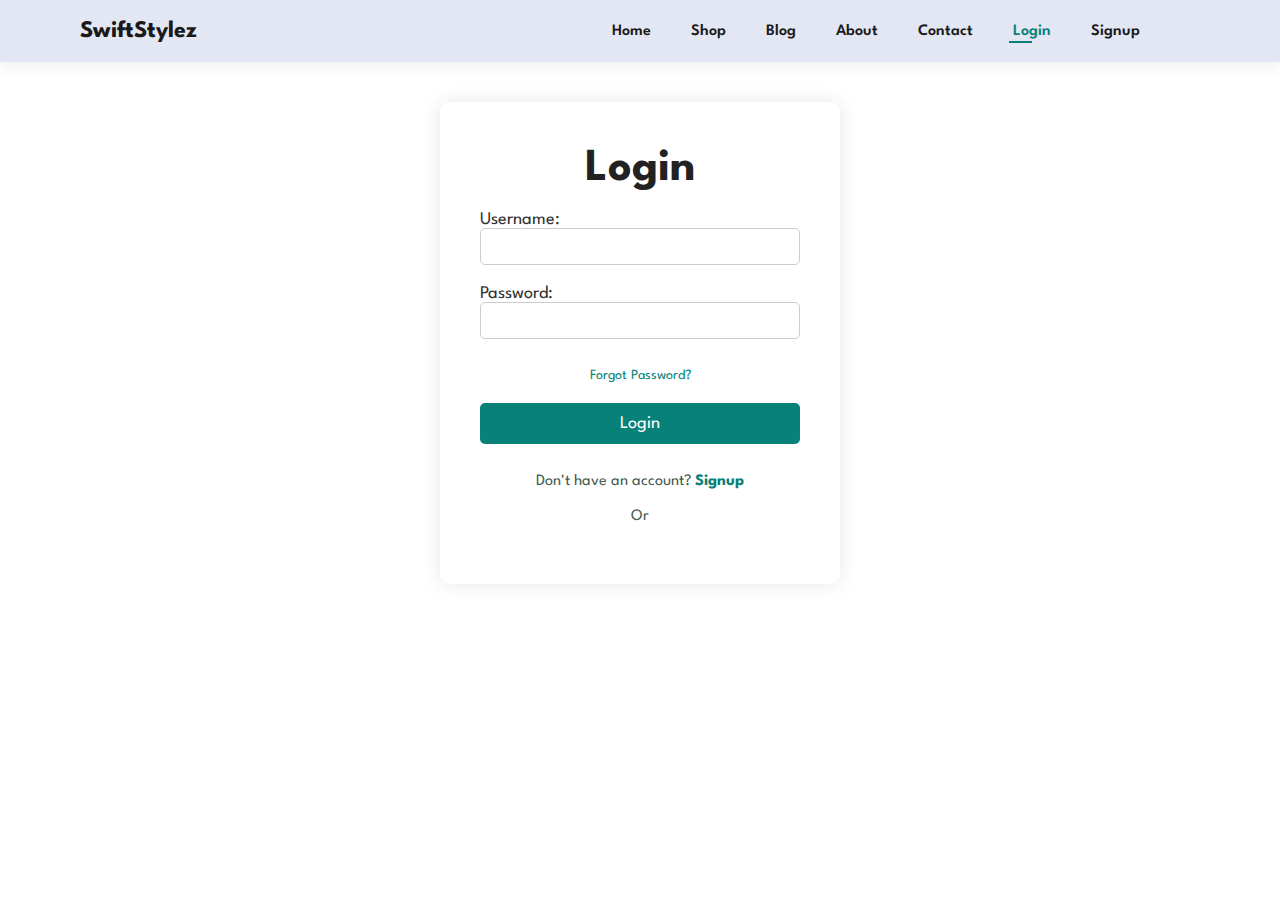
<file: public/login.html>
<!DOCTYPE html>
<html lang="en">
<head>
    <meta charset="UTF-8">
    <meta http-equiv="X-UA-Compatible" content="IE=edge">
    <meta name="viewport" content="width=device-width, initial-scale=1.0">
    <title>Login</title>

    <!-- meta tags -->
    <script src="https://apis.google.com/js/platform.js" async defer></script>
    <meta name="google-signin-client_id" content="YOUR_CLIENT_ID.apps.googleusercontent.com">

    <!-- CSS file -->
    <link rel="stylesheet" href="style.css">
</head>
<body>
    <!-- navbar -->
    <section id="header">
        <a href="index.html" class="logo">SwiftStylez</a>
        <div>
            <ul class="navbar">
                <li><a href="index.html">Home</a></li>
                <li><a href="shop.html">Shop</a></li>
                <li><a href="blog.html">Blog</a></li>
                <li><a href="about.html">About</a></li>
                <li><a href="contact.html">Contact</a></li>
                <li><a href="login.html" class="active">Login</a></li>
                <li><a href="signup.html">Signup</a></li>
                <li><a href="cart.html"><i class="far fa-shopping-bag"></i></a></li>
            </ul>
        </div>
    </section>

    <!-- login form -->
    <section class="section-p1">
        <div class="login-container">
            <h2>Login</h2>
            <br>
            <form action="http://127.0.0.1:5000/login" method="POST" class="login-form">
                <div class="form-group">
                    <label for="username">Username:</label>
                    <input type="text" id="username" name="username" required>
                </div>
                <div class="form-group">
                    <label for="password">Password:</label>
                    <input type="password" id="password" name="password" required>
                </div>
                <div class="form-group">
                    <a href="forgot_password.html" class="forgot-password">Forgot Password?</a>
                </div>
                <button type="submit">Login</button>
            </form>
            <br>
            <p>Don't have an account? <a href="signup.html">Signup</a></p>
            <p>Or</p>

            <!-- google button -->
            <div class="google-login">
                <div class="g-signin2" data-onsuccess="onGoogleLogin" data-width="200" data-height="40" data-longtitle="true"></div>
            </div>
        </div>
    </section>
    
    <!-- JavaScript file -->
    <script src="login.js"></script>
</body>
</html>
</file>
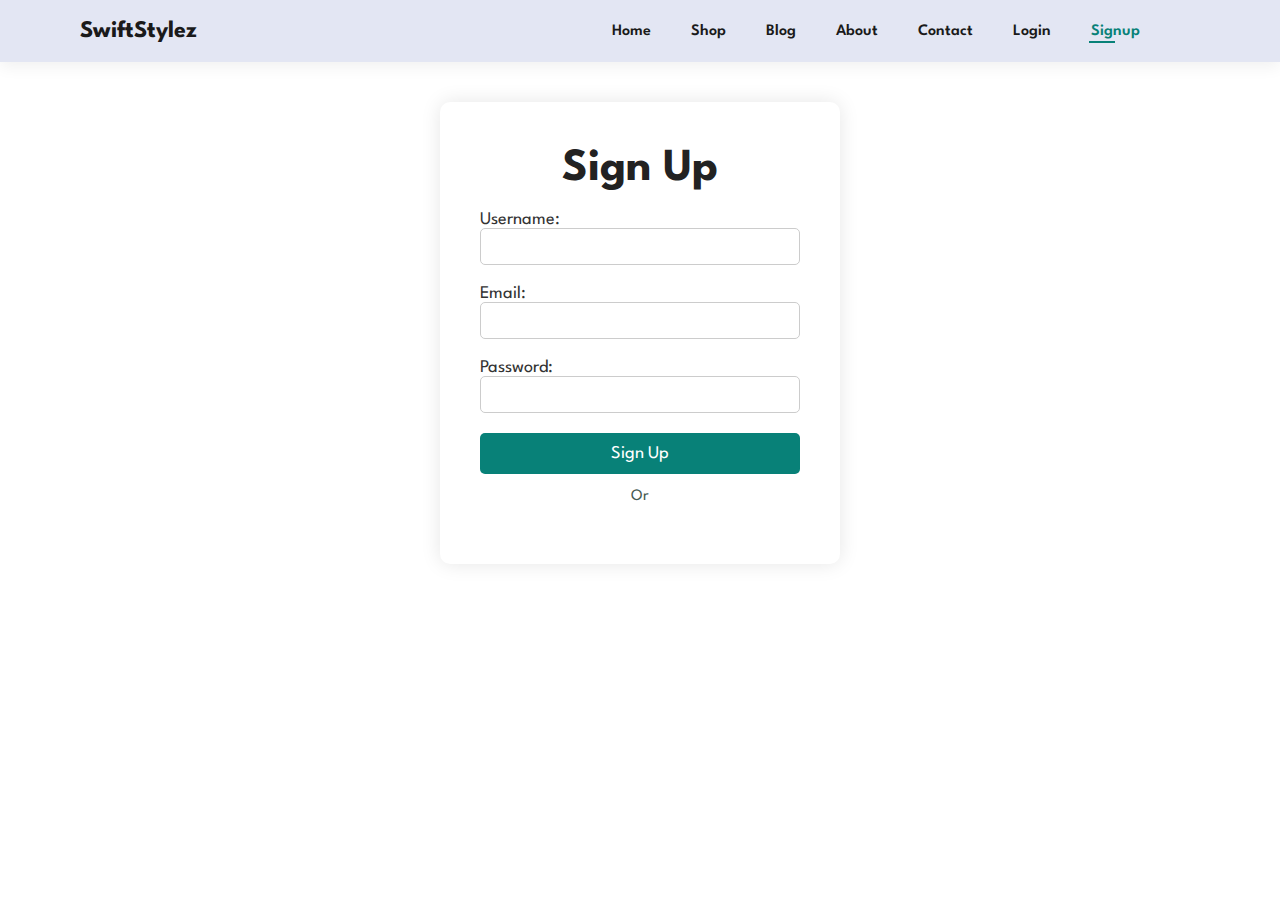
<file: public/signup.html>
<!DOCTYPE html>
<html lang="en">
  <head>
    <meta charset="UTF-8" />
    <meta http-equiv="X-UA-Compatible" content="IE=edge" />
    <meta name="viewport" content="width=device-width, initial-scale=1.0" />
    <title>SignUp</title>

    <script src="https://apis.google.com/js/platform.js" async defer></script>
    <meta name="google-signin-client_id" content="YOUR_CLIENT_ID.apps.googleusercontent.com">

    <!-- Link to your CSS file -->
    <link rel="stylesheet" href="style.css" />
  </head>
  <body>
    <!-- Navbar -->
    <section id="header">
      <a href="index.html" class="logo">SwiftStylez</a>
      <div>
        <ul class="navbar">
          <li><a href="index.html">Home</a></li>
          <li><a href="shop.html">Shop</a></li>
          <li><a href="blog.html">Blog</a></li>
          <li><a href="about.html">About</a></li>
          <li><a href="contact.html">Contact</a></li>
          <li><a href="login.html">Login</a></li>
          <li><a href="signup.html" class="active">Signup</a></li>
          <li>
            <a href="cart.html"><i class="far fa-shopping-bag"></i></a>
          </li>
        </ul>
      </div>
    </section>

    <!-- Signup Form -->
    <section class="section-p1">
      <div class="signup-container">
        <h2>Sign Up</h2>
        <br>
        <form
          action="http://127.0.0.1:5000/signup"
          method="POST"
          class="signup-form"
        >
          <div class="form-group">
            <label for="username">Username:</label>
            <input type="text" id="username" name="username" required />
          </div>
          <div class="form-group">
            <label for="email">Email:</label>
            <input type="email" id="email" name="email" required />
          </div>
          <div class="form-group">
            <label for="password">Password:</label>
            <input type="password" id="password" name="password" required />
          </div>
          <button type="submit">Sign Up</button>
        </form>
        <p>Or</p>

        <!-- google button -->
        <div class="google-signup">
          <div class="g-signin2" data-onsuccess="onGoogleSignUp" data-width="200" data-height="40" data-longtitle="true"></div>
        </div>

      </div>
    </section>

    <!-- Link to your JavaScript file -->
    <script src="signup.js"></script>
  </body>
</html>
</file>
<file: public/style.css>
@import url("https://fonts.googleapis.com/css2?family=Spartan:wght@100;200;300;400;500;600;700;800;900&display=swap");
* {
  margin: 0;
  padding: 0;
  box-sizing: border-box;
  font-family: "Spartan", sans-serif;
}

/* variables */
:root {
  --main-color: #;
  --text-color: #088178;
  --bg-color: #e3e6f3;
  --container-color: #1a1a1a;
}

/* logo */
.logo {
  font-size: 24px; 
  font-weight: bold;
  color: #1a1a1a; 
  text-decoration: none;
}


/* login */

    /* login container */
.login-container {
  max-width: 400px;
  margin: 0 auto;
  padding: 40px;
  background-color: #fff;
  border-radius: 10px;
  box-shadow: 0 0 20px rgba(0, 0, 0, 0.1);
  text-align: center; /* Center align the text */
}

    /* login form */
.login-form {
  text-align: center;
}

    /* form group */
.form-group {
  margin-bottom: 20px;
}

    /* label */
.form-group label {
  display: block;
  font-size: 18px;
  color: #333;
  text-align: left; /* Align labels to the left */
}

    /* input field */
.form-group input {
  width: 100%;
  padding: 10px;
  font-size: 16px;
  border: 1px solid #ccc;
  border-radius: 5px;
}

    /* login button */
.login-form button {
  width: 100%;
  padding: 12px;
  font-size: 18px;
  color: #fff;
  background-color: #088178;
  border: none;
  border-radius: 5px;
  cursor: pointer;
  transition: background-color 0.3s ease;
}

    /* login button hover */
.login-form button:hover {
  background-color: #065a4f;
}

    /* responsive styles */
@media (max-width: 768px) {
  .login-container {
      width: 90%;
  }
}

/* forgot pwd  */
.forgot-password {
  font-size: 14px;
  color: #088178;
  text-decoration: none;
  display: inline-block;
  margin-top: 10px; 
}

.forgot-password:hover {
  text-decoration: underline;
}


/* signup */

/* signup container */
.signup-container {
  max-width: 400px;
  margin: 0 auto;
  padding: 40px;
  background-color: #fff;
  border-radius: 10px;
  box-shadow: 0 0 20px rgba(0, 0, 0, 0.1);
  text-align: center; /* Center align the text */
}

/* signup form */
.signup-form {
  text-align: center;
}

/* form group */
.form-group {
  margin-bottom: 20px;
}

/* label */
.form-group label {
  display: block;
  font-size: 18px;
  color: #333;
  text-align: left; /* Align labels to the left */
}

/* input field */
.form-group input {
  width: 100%;
  padding: 10px;
  font-size: 16px;
  border: 1px solid #ccc;
  border-radius: 5px;
}

/* Signup Button */
.signup-form button {
  width: 100%;
  padding: 12px;
  font-size: 18px;
  color: #fff;
  background-color: #088178;
  border: none;
  border-radius: 5px;
  cursor: pointer;
  transition: background-color 0.3s ease;
}

/* Signup Button Hover */
.signup-form button:hover {
  background-color: #065a4f;
}

/* Responsive Styles */
@media (max-width: 768px) {
  .signup-container {
      width: 90%;
  }
}

/* Signup link */
p {
  font-size: 16px;
  color: #888;
  margin-top: 20px;
}

p a {
  color: #088178;
  text-decoration: none;
  font-weight: bold;
  transition: color 0.3s;
}

p a:hover {
  color: #065a4f;
}


html {
  scroll-behavior: smooth;
}

/* Global Styles */

h1 {
  font-size: 50px;
  line-height: 64px;
  color: #222;
}

h2 {
  font-size: 46px;
  line-height: 54px;
  color: #222;
}

h4 {
  font-size: 20px;
  color: #222;
}

h6 {
  font-weight: 700;
  font-size: 12px;
}

p {
  font-size: 16px;
  color: #465b52;
  margin: 15px 0 20px 0;
}

.section-p1 {
  padding: 40px 80px;
}

.section-m1 {
  margin: 40px 0;
}

/* button banner */
button.normal {
  font-size: 14px;
  font-weight: 600;
  padding: 15px 30px;
  color: #000;
  background-color: #fff;
  border-radius: 4px;
  cursor: pointer;
  border: none;
  outline: none;
  transition: 0.2s;
}

/* action button */
button.white {
  font-size: 13px;
  font-weight: 600;
  padding: 11px 18px;
  color: #fff;
  background-color: transparent;
  border-radius: 4px;
  cursor: pointer;
  border: 1px solid #fff;
  outline: none;
  transition: 0.2s;
}

body {
  width: 100%;
}

/* navbar start */
#header {
  display: flex;
  align-items: center;
  justify-content: space-between;
  padding: 20px 80px;
  background: #e3e6f3;
  box-shadow: 0 5px 15px rgba(0, 0, 0, 0.06);
  z-index: 999;
  position: sticky;
  top: 0;
  left: 0;
}

.navbar {
  display: flex;
  align-items: center;
  justify-content: center;
}

.navbar li {
  list-style: none;
  padding: 0 20px;
  position: relative;
}

.navbar li a {
  text-decoration: none;
  font-size: 16px;
  font-weight: 600;
  color: #1a1a1a;
  transition: 0.3s ease;
}

.navbar li a:hover,
.navbar li a.active {
  color: var(--text-color);
}

.navbar li a.active::after,
.navbar li a:hover::after {
  content: "";
  width: 30%;
  height: 2px;
  background: var(--text-color);
  position: absolute;
  bottom: -4px;
  left: 20%;
}

/* home page */
.hero {
  background-image: url("https://blogger.googleusercontent.com/img/b/R29vZ2xl/AVvXsEixXYzHcWOkEvp4qSaX9hYiczA1Xt3i8vS7gZdy3pAJHY3W3TtHyVAq89AiCnRQCzHHIsTmA0nvVkEi60pmGJRWKI_P_WUSk6fR5_L1DbKpLNlSBGbFCD8Udnc7EbUP8wpti7df9yGJbidSMBi_OMFc7K0ygPTQE6aK4vWCFnK6sweWxLWF9d9jgdUTq95Z/s1903/hero1.png");
  height: 90vh;
  width: 100%;
  background-size: cover;
  background-position: top 25% right 0;
  padding: 0 80px;
  display: flex;
  flex-direction: column;
  align-items: flex-start;
  justify-content: center;
}

.hero h4 {
  padding-bottom: 15px;
}

.hero h1 {
  color: var(--text-color);
}

.hero button {
  background-image: url("https://blogger.googleusercontent.com/img/b/R29vZ2xl/AVvXsEhDuYXkO-fSUTJkgwGuIFAUvTa_z4SuyBOCpSsBfxYXtrE3HXvAEfDqbfYgHyS1pHAQPFuDE_ArMjwIATtJIv3_xrjfYmijnf2T34EsFE6TKITJowa3GuoCbObh8tnlVPD6OMiDG7q_g8Bg7MEgn8MABbUrrFU3UFUP7QcfB-A78m5QJc3ILinENRiWQaGx/s227/button.png");
  background-color: transparent;
  color: var(--text-color);
  border: 0;
  padding: 14px 80px 14px 65px;
  background-repeat: no-repeat;
  cursor: pointer;
  font-weight: 700;
  font-size: 15px;
}

/* feature */

    /* to align in one row */
.feature {
   display: flex;
   align-items: center;
   /* to make it responsive */
   flex-wrap: wrap;
   justify-content: space-between;
}

.feature .fe-box {
  width: 180px;
  text-align: center;
  padding: 25px 15px;
  box-shadow: 20px 20px 34px rgba(0, 0, 0, 0.03);
  border: 1px solid #cce7d0;
  border-radius: 4px;
  margin: 15px 0;
}

    /* making features responsive */
.feature .fe-box img {
  width: 100%;
  margin-bottom: 10px;
}

.feature .fe-box:hover {
  box-shadow: 10px 10px 54px rgba(70, 62, 221, 0.1);
}

.feature .fe-box h6 {
  display: inline-block;
  padding: 9px 8px 6px 8px;
  line-height: 1;
  border-radius: 4px;
  color: var(--text-color);
  background-color: #fddde4;
}

.feature .fe-box:nth-child(2) h6 {
  background-color: #cdebbc;
}

.feature .fe-box:nth-child(3) h6 {
  background-color: #d1e8f2;
}

.feature .fe-box:nth-child(4) h6 {
  background-color: #cdd4f8;
}

.feature .fe-box:nth-child(5) h6 {
  background-color: #f6dbf6;
}

.feature .fe-box:nth-child(6) h6 {
  background-color: #fff2e5;
}

/* festure product */
.product1 {
  text-align: center;
}

    /* to align in one row */
    .product1 .pro-container {
      display: flex;
      justify-content: space-between;
      padding-top: 20px;
      flex-wrap: wrap;
    }

.product1 .pro {
  width: 23%;
  min-width: 250px;
  padding: 10px 12px;
  border: 1px solid #cce7d0;
  border-radius: 25px;
  cursor: pointer;
  box-shadow: 20px 20px 30px rgba(0, 0, 0, 0.02);
  margin: 15px 0;
  transition: 0.2s ease;
  position: relative;
}

.product1 .pro:hover {
  box-shadow: 20px 20px 30px rgba(0, 0, 0, 0.06);
}

.product1 .pro img {
  width: 100%;
  border-radius: 20px;
}

.product1 .pro .des {
  text-align: start;
  padding: 10px 0;
}

.product1 .pro .des span {
  color: #606063;
  font-size: 12px;
}

.product1 .pro .des h5 {
  padding-top: 7px;
  color: #1a1a1a;
  font-size: 14px;
}

.product1 .pro .des i {
  font-size: 12px;
  color: rgb(243, 181, 25);
}

.product1 .pro .des h4 {
  padding-top: 7px;
  font-size: 15px;
  font-weight: 700;
  color: #088178;
}

.product1 .pro .cart {
  width: 40px;
  height: 40px;
  line-height: 40px;
  border-radius: 50px;
  background-color: #e8f6ea;
  font-weight: 500;
  color: #088178;
  border: 1px solid #cce7d0;
  position: absolute;
  bottom: 20px;
  right: 10px;
}

/* banner */
.banner {
  display: flex;
  flex-direction: column;
  justify-content: center;
  align-items: center;
  text-align: center;
  background-image:url("img/banner/b2.jpg ");
  width: 100%;
  height: 40vh;
  background-size: cover;
  background-position: center;  
}
.banner h4{
  color: #fff;
  font-size: 16px;
}
.banner h2{
   color: #fff;
   font-size: 30px;
   padding: 10px 0;

}
.banner h2 span{
  color: #ef3636;

}
.banner button:hover{
  background:#088178;
  color:#fff;
}

/* action */
.sm-banner {
  display: flex;
  justify-content: space-between;
  flex-wrap: wrap;
}

.sm-banner .banner-box {
  display: flex;
  flex-direction: column;
  justify-content: center;
  align-items: flex-start;
  text-align: center;
  background-image:url("img/banner/b17.jpg ");
  min-width: 580px;
  height: 50vh;
  background-size: cover;
  background-position: center;  
  padding: 30px;
}

/* banner-box2 */
.sm-banner .banner-box2 {
  background-image:url("img/banner/b10.jpg ");
}

.sm-banner h4 {
   color: #fff;
   font-size: 20px;
   font-weight: 300;
}

.sm-banner h2 {
  color: #fff;
  font-size: 28px;
  font-weight: 800;
}

.sm-banner span {
  color: #fff;
  font-size: 14px;
  font-weight: 500;
  padding-bottom: 15px;
}

.sm-banner .banner-box:hover button {
  background: #088178;
  border: 1px solid #088178;
}

/* text banner */
.banner3 {
  display: flex;
  justify-content: space-between;
  flex-wrap: wrap;
  padding: 0 80px;
}

.banner3 .banner-box {
  display: flex;
  flex-direction: column;
  justify-content: center;
  align-items: flex-start;
  text-align: center;
  background-image:url("img/banner/b7.jpg ");
  min-width: 30%;
  height: 30vh;
  background-size: cover;
  background-position: center;  
  padding: 20px;
  margin-bottom: 20px;
}

    /* banner2 */
  .banner3 .banner-box2 {
    background-image:url("img/banner/b4.jpg ");
  }

    /* banner3 */
  .banner3 .banner-box3 {
    background-image:url("img/banner/b18.jpg ");
  }

.banner3 h2 {
  color: #fff;
  font-weight: 900;
  font-size: 22px;
}

.banner3 h3 {
  color: #ec544e;
  font-weight: 800;
  font-size: 15px;
}

/* newsletter */
.newsletter {
  display: flex;
  justify-content: space-between;
  align-items: center;
  flex-wrap: wrap;
  background-image: url("img/banner/b14.png");
  background-repeat: no-repeat;
  background-position: 20% 30%;
  background-color: #041e42;
}

.newsletter h4 {
  font-size: 22px;
  font-weight: 700;
  color: #fff;
}

.newsletter p {
  font-size: 14px;
  font-weight: 600;
  color: #818ea0
}

.newsletter p span {
  color: #ffbd27;
}

.newsletter .form {
  display: flex;
  width: 40%;
}

.newsletter input{
  height: 3.125rem;
  padding: 0 1.25rem;
  font-size: 14px;
  width: 100%;
  border: 1px solid transparent;
  border-radius: 4px;
  outline: none;
  border-top-right-radius: 0;
  border-bottom-right-radius: 0;
}

.newsletter button {
  background-color: #088178;
  color: #fff;
  white-space: nowrap;
  border-top-left-radius: 0;
  border-bottom-left-radius: 0;
}

/* footer */
footer {
  display: flex;
  flex-wrap: wrap;
  justify-content: space-between;
}

footer .col {
  display: flex;
  flex-direction: column;
  align-items: flex-start;
  margin-bottom: 20px;
}

footer .logo {
  margin-bottom: 30px;
}

footer h4 {
  font-size: 14px;
  padding-bottom: 20px;
}

footer p {
  font-size: 14px;
  margin: 0 0 8px 0;
}

footer a {
  font-size: 13px;
  text-decoration: none;
  color: #222;
  margin-bottom: 10px;
}

footer .follow {
  margin-top: 20px;
}

footer .follow i{
  color: #465b52;
  padding-right: 4px;
  cursor: pointer;
}

footer .install .row img {
  border: 1px solid #088178;
  border-radius: 6px;
}

footer .install img {
  margin: 10px 0 15px 0;
}

footer .follow i:hover,
footer a:hover {
  color: #088178;
}

footer .copyright {
  width: 100%;
  text-align: center;
}
</file>
